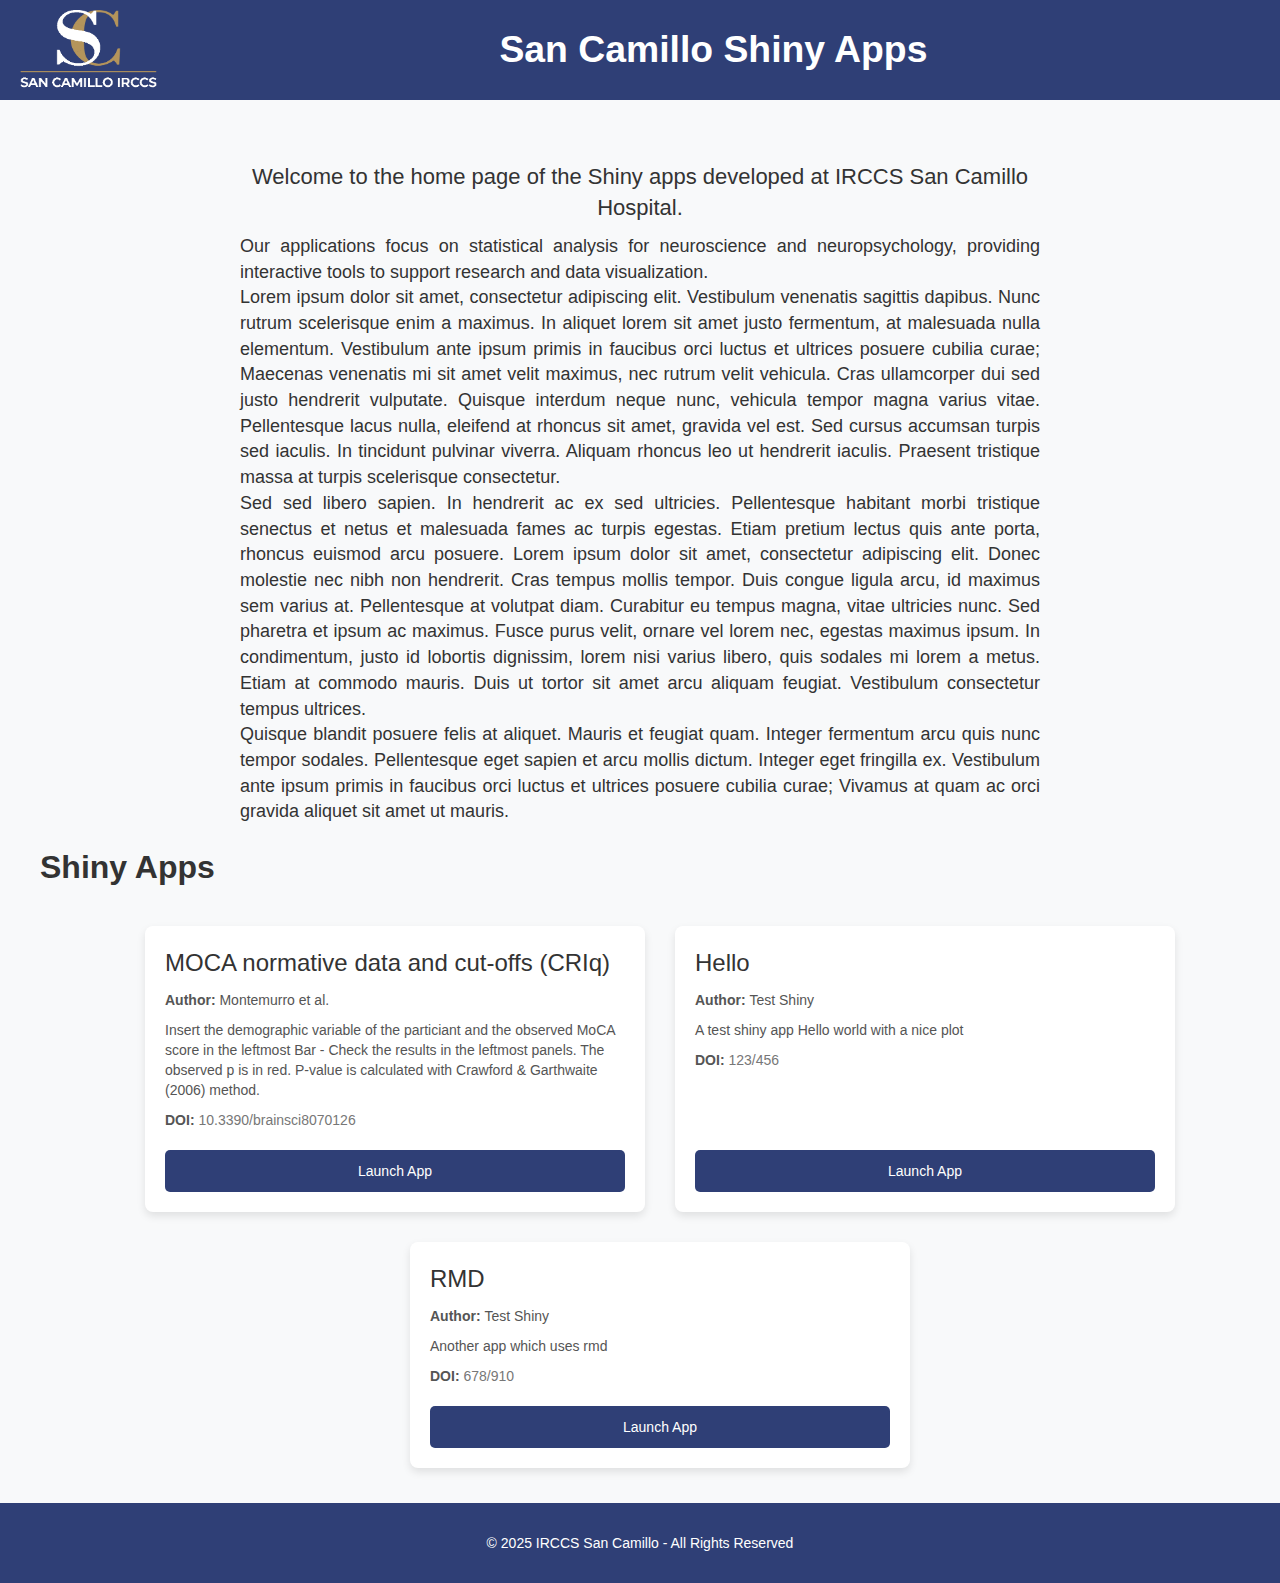
<file: index.html>
<!DOCTYPE html>
<html lang="en">
<head>
    <meta charset="UTF-8">
    <meta name="viewport" content="width=device-width, initial-scale=1.0">
    <title>San Camillo Shiny Apps</title>
    <link rel="stylesheet" type = "text/css", href = "./css/bootstrap-3.4.1/bootstrap.min.css">
    <link rel="stylesheet" type = "text/css", href = "./css/main.css">
</head>
<body>
    <div class="header-container">
        <a href="https://app.hsancamillo.it"><img class="logo" src="/assets/sancamillo_logo_white.png" alt="San Camillo Logo"></a>
        <div class="header-title">San Camillo Shiny Apps</div>
    </div>
    <hr>
    <div id="content">
        <div class="description">
            <div class="description-subtitle">Welcome to the home page of the Shiny apps developed at IRCCS San Camillo Hospital.</div>
            <div class="description-text">
                Our applications focus on statistical analysis for neuroscience and neuropsychology, providing interactive tools to support research and data visualization.
                <br/>
                Lorem ipsum dolor sit amet, consectetur adipiscing elit. Vestibulum venenatis sagittis dapibus. Nunc rutrum scelerisque enim a maximus. In aliquet lorem sit amet justo fermentum, at malesuada nulla elementum. Vestibulum ante ipsum primis in faucibus orci luctus et ultrices posuere cubilia curae; Maecenas venenatis mi sit amet velit maximus, nec rutrum velit vehicula. Cras ullamcorper dui sed justo hendrerit vulputate. Quisque interdum neque nunc, vehicula tempor magna varius vitae. Pellentesque lacus nulla, eleifend at rhoncus sit amet, gravida vel est. Sed cursus accumsan turpis sed iaculis. In tincidunt pulvinar viverra. Aliquam rhoncus leo ut hendrerit iaculis. Praesent tristique massa at turpis scelerisque consectetur.
                <br/>
                Sed sed libero sapien. In hendrerit ac ex sed ultricies. Pellentesque habitant morbi tristique senectus et netus et malesuada fames ac turpis egestas. Etiam pretium lectus quis ante porta, rhoncus euismod arcu posuere. Lorem ipsum dolor sit amet, consectetur adipiscing elit. Donec molestie nec nibh non hendrerit. Cras tempus mollis tempor. Duis congue ligula arcu, id maximus sem varius at. Pellentesque at volutpat diam. Curabitur eu tempus magna, vitae ultricies nunc. Sed pharetra et ipsum ac maximus. Fusce purus velit, ornare vel lorem nec, egestas maximus ipsum. In condimentum, justo id lobortis dignissim, lorem nisi varius libero, quis sodales mi lorem a metus. Etiam at commodo mauris. Duis ut tortor sit amet arcu aliquam feugiat. Vestibulum consectetur tempus ultrices.
                <br/>
                Quisque blandit posuere felis at aliquet. Mauris et feugiat quam. Integer fermentum arcu quis nunc tempor sodales. Pellentesque eget sapien et arcu mollis dictum. Integer eget fringilla ex. Vestibulum ante ipsum primis in faucibus orci luctus et ultrices posuere cubilia curae; Vivamus at quam ac orci gravida aliquet sit amet ut mauris.
                </div>
        </div>
        <div class="title-apps">Shiny Apps</div>
        <div class="container">
            <div class="card">
                <div class="card-title">MOCA normative data and cut-offs (CRIq)</div>
                <div class="card-author"><strong>Author: </strong>Montemurro et al.</div>
                <div class="card-description">Insert the demographic variable of the particiant and the observed MoCA score in the leftmost Bar - Check the results in the leftmost panels. The observed p is in red. P-value is calculated with Crawford & Garthwaite (2006) method.</div>
                <div class="card-doi"><strong>DOI: </strong><a href="https://doi.org/10.3390/brainsci8070126">10.3390/brainsci8070126</a></div>
                <a href="./apps/MOCAv3/" class="btn">Launch App</a>
            </div>
            <div class="card">
                <div class="card-title">Hello</div>
                <div class="card-author"><strong>Author: </strong>Test Shiny</div>
                <div class="card-description">A test shiny app Hello world with a nice plot</div>
                <div class="card-doi"><strong>DOI: </strong><a href="https://doi.org/">123/456</a></div>
                <a href="./apps/sample-apps/hello/" class="btn">Launch App</a>
            </div>
            <div class="card">
                <div class="card-title">RMD</div>
                <div class="card-author"><strong>Author: </strong>Test Shiny</div>
                <div class="card-description">Another app which uses rmd</div>
                <div class="card-doi"><strong>DOI: </strong><a href="https://doi.org/">678/910</a></div>
                <a href="./apps/sample-apps/rmd/" class="btn">Launch App</a>
            </div>
        </div>
    </div>
<div class="footer">© 2025 IRCCS San Camillo - All Rights Reserved</div>
</body>
</html>
</file>
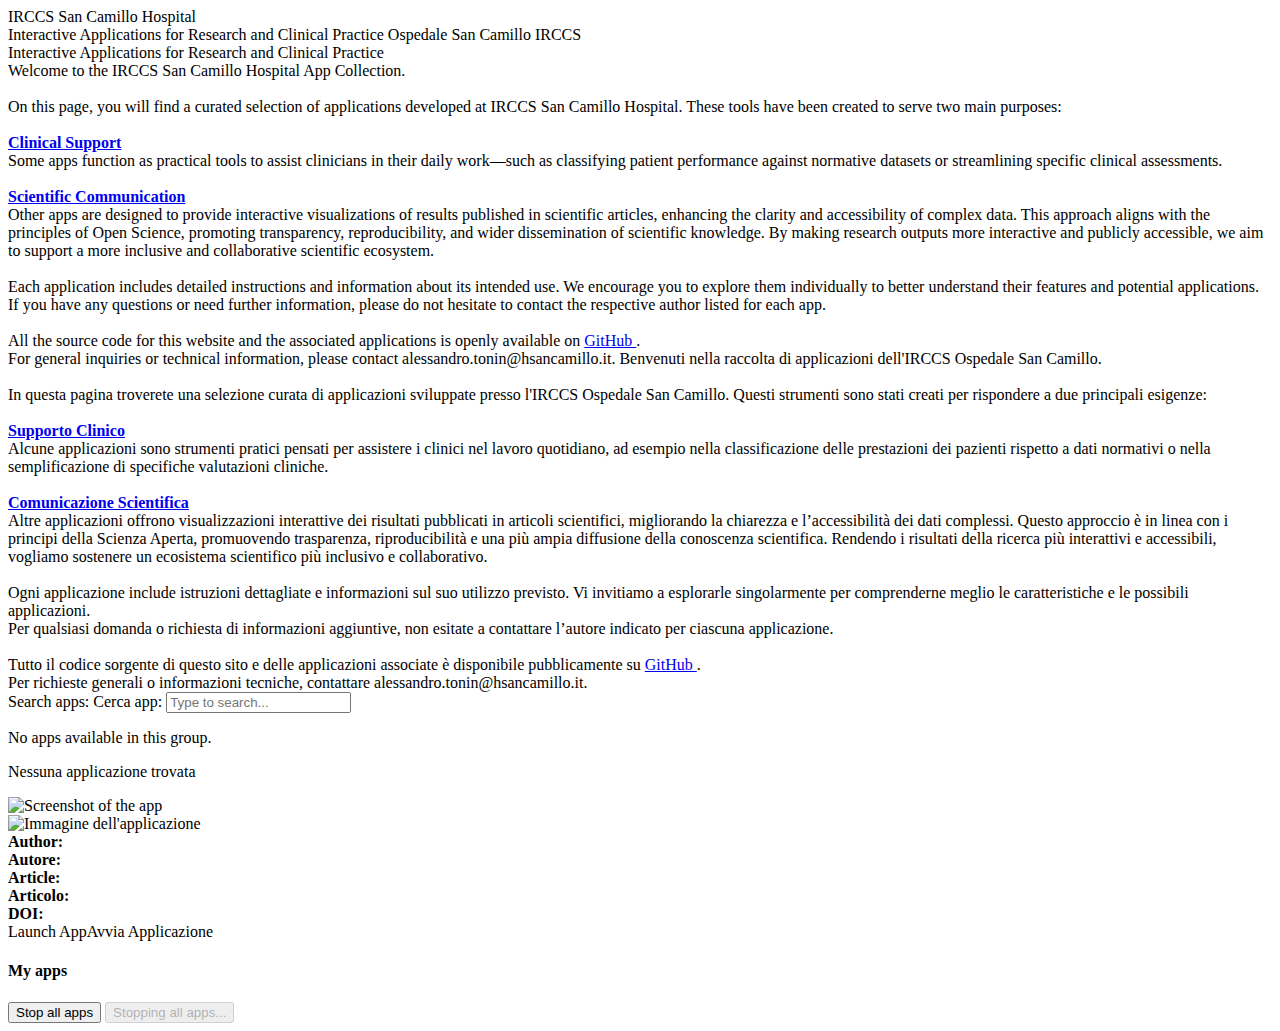
<file: shinyproxy/templates/index.html>
<!--

    ShinyProxy

    Copyright (C) 2016-2021 Open Analytics

    ===========================================================================

    This program is free software: you can redistribute it and/or modify
    it under the terms of the Apache License as published by
    The Apache Software Foundation, either version 2 of the License, or
    (at your option) any later version.

    This program is distributed in the hope that it will be useful,
    but WITHOUT ANY WARRANTY; without even the implied warranty of
    MERCHANTABILITY or FITNESS FOR A PARTICULAR PURPOSE.  See the
    Apache License for more details.

    You should have received a copy of the Apache License
    along with this program.  If not, see <http://www.apache.org/licenses/>

-->
<!DOCTYPE html>
<html xmlns:th="http://www.thymeleaf.org" lang="en">
    <head>
        <title th:text="${title}"></title>

        <!-- META -->
        <meta name="description" content="App collection from IRCCS San Camillo Hospital. Apps can be useful for both researchers and clinicians.">
        <meta name="keywords" content="Shiny, R, Neuroscience, Research, Clinical">
        <meta name="author" content="IRCCS San Camillo">

        <meta name="viewport" content="width=device-width, initial-scale=1">
        <meta http-equiv="Content-Type" content="text/html; charset=UTF-8"/>
        <link rel="stylesheet" media="screen" th:href="@{${resourcePrefix} + ${bootstrapCss}}"/>
        <!-- <link rel="stylesheet" media="screen" th:href="@{/assets/css/bootstrap-3.4.1/bootstrap.min.css}"/> -->
        <link rel="stylesheet" media="screen" th:href="@{/assets/css/main.css}"/>
        <link rel="stylesheet" th:href="@{/assets/css/font-awesome-4.7.0/css/font-awesome.min.css}">
        <script th:src="@{${resourcePrefix} + ${jqueryJs}}"></script>
        <script th:src="@{${resourcePrefix} + ${bootstrapJs}}"></script>
        <script th:src="@{${resourcePrefix} + ${handlebars}}"></script>
        <script th:src="@{${resourcePrefix} + '/js/shiny.app.js' }"></script>
        <script th:src="@{${resourcePrefix} + '/js/shiny.api.js' }"></script>
        <script th:src="@{${resourcePrefix} + '/js/shiny.connections.js'}"></script>
        <script th:src="@{${resourcePrefix} + '/js/shiny.instances.js' }"></script>
        <script th:src="@{${resourcePrefix} + '/js/shiny.ui.js' }"></script>
        <script th:src="@{${resourcePrefix} + '/js/shiny.common.js'}"></script>
        <script th:src="@{${resourcePrefix} + '/handlebars/precompiled.js'}"></script>
        <script th:src="@{/assets/js/fuse.js}"></script>
    </head>
    <body>
        <!-- navigation bar -->
        <div th:replace="~{fragments/navbar :: navbar}"></div>

        <div class="description">
            <div class="description-subtitle">
                <span class="lang-en">IRCCS San Camillo Hospital<br>Interactive Applications for Research and Clinical Practice</span>
                <span class="lang-it">Ospedale San Camillo IRCCS<br>Interactive Applications for Research and Clinical Practice</span>
            </div>
            <div class="description-text">
                <span class="lang-en">
                    Welcome to the IRCCS San Camillo Hospital App Collection. <br><br>
                    On this page, you will find a curated selection of applications developed at IRCCS San Camillo Hospital. These tools have been created to serve two main purposes:
                    <br><br>
                    <a href="#apps-clinical"><strong>Clinical Support</strong> <i class="fa fa-arrow-circle-o-down" aria-hidden="true"></i></a><br>
                    Some apps function as practical tools to assist clinicians in their daily work—such as classifying patient performance against normative datasets or streamlining specific clinical assessments.
                    <br><br>
                    <a href="#apps-scientific"><strong>Scientific Communication</strong> <i class="fa fa-arrow-circle-o-down" aria-hidden="true"></i></a><br>
                    Other apps are designed to provide interactive visualizations of results published in scientific articles, enhancing the clarity and accessibility of complex data. This approach aligns with the principles of Open Science, promoting transparency, reproducibility, and wider dissemination of scientific knowledge. By making research outputs more interactive and publicly accessible, we aim to support a more inclusive and collaborative scientific ecosystem.
                    <br><br>
                    Each application includes detailed instructions and information about its intended use. We encourage you to explore them individually to better understand their features and potential applications.
                    <br>
                    If you have any questions or need further information, please do not hesitate to contact the respective author listed for each app.
                    <br><br>
                    All the source code for this website and the associated applications is openly available on <a href="https://github.com/SanCamillo-NeurophysiologyLab/shiny-server">GitHub&nbsp;<i class="fa fa-github" aria-hidden="true"></i></a>. 
                    <br>
                    For general inquiries or technical information, please contact alessandro.tonin@hsancamillo.it.
                </span>
                <span class="lang-it">
                    Benvenuti nella raccolta di applicazioni dell'IRCCS Ospedale San Camillo. <br><br>
                    In questa pagina troverete una selezione curata di applicazioni sviluppate presso l'IRCCS Ospedale San Camillo. Questi strumenti sono stati creati per rispondere a due principali esigenze:
                    <br><br>
                    <a href="#apps-clinical"><strong>Supporto Clinico</strong> <i class="fa fa-arrow-circle-o-down" aria-hidden="true"></i></a><br>
                    Alcune applicazioni sono strumenti pratici pensati per assistere i clinici nel lavoro quotidiano, ad esempio nella classificazione delle prestazioni dei pazienti rispetto a dati normativi o nella semplificazione di specifiche valutazioni cliniche.
                    <br><br>
                    <a href="#apps-scientific"><strong>Comunicazione Scientifica</strong> <i class="fa fa-arrow-circle-o-down" aria-hidden="true"></i></a><br>
                    Altre applicazioni offrono visualizzazioni interattive dei risultati pubblicati in articoli scientifici, migliorando la chiarezza e l’accessibilità dei dati complessi. Questo approccio è in linea con i principi della Scienza Aperta, promuovendo trasparenza, riproducibilità e una più ampia diffusione della conoscenza scientifica. Rendendo i risultati della ricerca più interattivi e accessibili, vogliamo sostenere un ecosistema scientifico più inclusivo e collaborativo.
                    <br><br>
                    Ogni applicazione include istruzioni dettagliate e informazioni sul suo utilizzo previsto. Vi invitiamo a esplorarle singolarmente per comprenderne meglio le caratteristiche e le possibili applicazioni.
                    <br>
                    Per qualsiasi domanda o richiesta di informazioni aggiuntive, non esitate a contattare l’autore indicato per ciascuna applicazione.
                    <br><br>
                    Tutto il codice sorgente di questo sito e delle applicazioni associate è disponibile pubblicamente su <a href="https://github.com/SanCamillo-NeurophysiologyLab/shiny-server">GitHub&nbsp;<i class="fa fa-github" aria-hidden="true"></i></a>. 
                    <br>
                    Per richieste generali o informazioni tecniche, contattare alessandro.tonin@hsancamillo.it.
                </span>
            </div>
        </div>
        <!-- Search bar -->
        <div class="form-group d-flex align-items-center mb-3">
            <!-- <span class="lang-en"> -->
                <label for="searchInput" class="lang-en mb-0 mr-2 font-weight-bold">Search apps:</label>
                <label for="searchInput" class="lang-it mb-0 mr-2 font-weight-bold">Cerca app:</label>
                <input type="text"
                    id="searchInput"
                    class="form-control w-auto"
                    data-placeholder-en="Search apps..."
                    data-placeholder-it="Scrivi per cercare..."
                    placeholder="Type to search..."
                    oninput="debouncedSearch()" />
            <!-- </span> -->
            <!-- <span class="lang-it">
                <label for="searchInput-it" class="mb-0 mr-2 font-weight-bold">Cerca app:</label>
                <input type="text"
                   id="searchInput-it"
                   class="form-control w-auto"
                   placeholder="Scrivi per cercare..."
                   oninput="debouncedSearch()" />
            </span> -->
        </div>
          <!-- All the apps -->
        <th:block th:each="group: ${templateGroups}">
            <div class="title-apps lang-en" th:text="${group.properties.get('display-name')}"></div>
            <div class="title-apps lang-it" th:text="${group.properties.get('display-name_it')}"></div>
            <div class="container group-apps" th:id="'apps-' + ${group.id}">
                <div class="no-apps-message lang-en hidden">
                    <p>No apps available in this group.</p>
                </div>
                <div class="no-apps-message lang-it hidden">
                    <p>Nessuna applicazione trovata</p>
                </div>
                <div th:each="app: ${groupedApps.get(group.id)}">
                    <div class="card"
                        th:data-id="${app.id}"
                        th:data-title="${app.displayName ?: ''}" 
                        th:data-title_it="${@thymeleaf.getTemplateProperty(app.id, 'display-name_it') ?: ''}" 
                        th:data-description="${app.description ?: ''}" 
                        th:data-description_it="${@thymeleaf.getTemplateProperty(app.id, 'description_it') ?: ''}" 
                        th:data-author="${@thymeleaf.getTemplateProperty(app.id, 'author') ?: ''}"
                        th:data-article="${@thymeleaf.getTemplateProperty(app.id, 'article') ?: ''}" 
                        th:data-keywords="${@thymeleaf.getTemplateProperty(app.id, 'keywords') ?: ''}" >
                        <div class="card-title lang-en" th:text="${app.displayName == null} ? ${app.id} : ${app.displayName}"></div>
                        <div class="card-title lang-it" th:text="${@thymeleaf.getTemplateProperty(app.id, 'display-name_it') ?: app.displayName ?: app.id}"></div>
                        <div class="card-logo lang-en">
                            <img class="img-responsive" th:if="${appLogos.get(app) != null}"
                                alt="Screenshot of the app"
                                th:with="logo=${appLogos.get(app)}" th:height="${logo.height}"
                                th:src="${logo.src}" th:style="${logo.style}" th:width="${logo.width}">
                        </div>
                        <div class="card-logo lang-it">
                            <img class="img-responsive" th:if="${appLogos.get(app) != null}"
                                alt="Immagine dell'applicazione"
                                th:with="logo=${appLogos.get(app)}" th:height="${logo.height}"
                                th:src="${logo.src}" th:style="${logo.style}" th:width="${logo.width}">
                        </div>
                        <div class="card-description lang-en" th:if="${app.description != null}" th:text="${app.description}"></div>
                        <div class="card-description lang-it" th:if="${@thymeleaf.getTemplateProperty(app.id, 'description_it') != null or app.description != null}" th:text="${@thymeleaf.getTemplateProperty(app.id, 'description_it') ?: app.description}"></div>
                        <div class="card-author lang-en" th:if="${@thymeleaf.getTemplateProperty(app.id, 'author')}">
                            <strong>Author: </strong><span th:text="${@thymeleaf.getTemplateProperty(app.id, 'author')}"></span> <a th:if="${@thymeleaf.getTemplateProperty(app.id, 'contact')}" th:href="'mailto:'+${@thymeleaf.getTemplateProperty(app.id, 'contact')}" th:attr="aria-label=|Send email to ${@thymeleaf.getTemplateProperty(app.id, 'author')}|"><i class="fa fa-envelope email-icon" aria-hidden="true"></i></a>
                            <!-- <a th:if="${@thymeleaf.getTemplateProperty(app.id, 'contact')}" class="email-icon" th:href="'mailto:'+${@thymeleaf.getTemplateProperty(app.id, 'contact')}" title="Contact Author">
                                <svg xmlns="http://www.w3.org/2000/svg" width="16" height="16"
                                    viewBox="0 0 16 16">
                                <path d="M0 4a2 2 0 012-2h12a2 2 0 012 2v.217l-8 4.8-8-4.8V4zm0 1.383v6.634l5.803-3.482L0 5.383zM6.761 8.83l-6.52 3.913A2 2 0 002 14h12a2 2 0 001.76-1.257l-6.52-3.913L8 9.583l-1.239-.753zM16 5.383l-5.803 3.152L16 12.017V5.383z"/>
                                </svg>
                            </a> -->
                        </div>
                        <div class="card-author lang-it" th:if="${@thymeleaf.getTemplateProperty(app.id, 'author')}">
                            <strong>Autore: </strong><span th:text="${@thymeleaf.getTemplateProperty(app.id, 'author')}"></span> <a th:if="${@thymeleaf.getTemplateProperty(app.id, 'contact')}" th:href="'mailto:'+${@thymeleaf.getTemplateProperty(app.id, 'contact')}" th:attr="aria-label=|Invia email a ${@thymeleaf.getTemplateProperty(app.id, 'author')}|"><i class="fa fa-envelope email-icon" aria-hidden="true"></i></a>
                            <!-- <a th:if="${@thymeleaf.getTemplateProperty(app.id, 'contact')}" class="email-icon" th:href="'mailto:'+${@thymeleaf.getTemplateProperty(app.id, 'contact')}" title="Contact Author">
                                <svg xmlns="http://www.w3.org/2000/svg" width="16" height="16"
                                    viewBox="0 0 16 16">
                                <path d="M0 4a2 2 0 012-2h12a2 2 0 012 2v.217l-8 4.8-8-4.8V4zm0 1.383v6.634l5.803-3.482L0 5.383zM6.761 8.83l-6.52 3.913A2 2 0 002 14h12a2 2 0 001.76-1.257l-6.52-3.913L8 9.583l-1.239-.753zM16 5.383l-5.803 3.152L16 12.017V5.383z"/>
                                </svg>
                            </a> -->
                        </div>
                        <!-- <div class="card-contact" th:if="${@thymeleaf.getTemplateProperty(app.id, 'contact')}"><strong>Contact: </strong><span th:text="${@thymeleaf.getTemplateProperty(app.id, 'contact')}"></span></div> -->
                        <div class="card-article lang-en" th:if="${@thymeleaf.getTemplateProperty(app.id, 'article')}"><strong>Article: </strong><span th:text="${@thymeleaf.getTemplateProperty(app.id, 'article')}"></span></div>
                        <div class="card-article lang-it" th:if="${@thymeleaf.getTemplateProperty(app.id, 'article')}"><strong>Articolo: </strong><span th:text="${@thymeleaf.getTemplateProperty(app.id, 'article')}"></span></div>
                        <div class="card-doi" th:if="${@thymeleaf.getTemplateProperty(app.id, 'doi')}"><strong>DOI: </strong><a th:href="'https://doi.org/' + ${@thymeleaf.getTemplateProperty(app.id, 'doi')}"><span th:text="${@thymeleaf.getTemplateProperty(app.id, 'doi')}"></span></a></div>
                        <a th:href="@{/app/}+${app.id}" class="btn"><span class="lang-en">Launch App</span><span class="lang-it">Avvia Applicazione</span></a>
                    </div>
                </div>
            </div>
        </th:block>

        <div th:if="${myAppsMode == 'Inline'}" class="col-md-5 col-lg-4 col-xs-12 myApps-inline">
            <div class="myApps-title">
                <h4>My apps</h4>
            </div>
            <div id="myApps" class="myApps">
            </div>
            <div class="myApps-footer">
                <button onclick="Shiny.common.onStopAllApps();" id="stop-all-apps-btn" type="button"
                        class="btn pull-left btn-danger">Stop all apps
                </button>
                <button type="button" disabled class="btn pull-left btn-danger" id="stopping-all-apps-btn">Stopping
                    all apps...
                </button>
            </div>
        </div>

        <div th:replace="fragments/modal :: modal"></div>

        <script type="text/javascript" th:inline="javascript">
            $(window).on('load', function () {
                window.Shiny.common.init([[${contextPath}]], [[${application_name}]], [[${spInstance}]], [[${appMaxInstances}]], [[${myAppsMode}]], [[${pauseSupported}]]);
                window.Shiny.common.startIndex();
                // Try saved language first
                let lang = localStorage.getItem('language');

                // If not saved, detect browser language
                if (!lang) {
                const browserLang = navigator.language || navigator.userLanguage; // e.g. "en-US"
                lang = browserLang.split('-')[0]; // get "en", "fr", "it", etc.
                }

                // Default to English if unsupported
                if (!['en', 'it'].includes(lang)) {
                lang = 'en';
                }

                setLanguage(lang);
            });

            // Debounce setup
            let debounceTimer;

            function debouncedSearch() {
                clearTimeout(debounceTimer);
                debounceTimer = setTimeout(runFuzzySearch, 300); // 300ms delay
            }

            // Initialize Fuse.js
            const appCards = Array.from(document.querySelectorAll('.card'));

            // Create data array from DOM
            const apps = appCards.map(card => ({
            element: card,
            title: card.dataset.title || '',
            title_it: card.dataset.title_it || '',
            description: card.dataset.description || '',
            description_it: card.dataset.description_it || '',
            author: card.dataset.author || '',
            article: card.dataset.article || '',
            keywords: card.dataset.keywords || '',
            }));

            const fuse = new Fuse(apps, {
            keys: ['title', 'title_it', 'description', 'description_it', 'author', 'article', 'keywords'],
            threshold: 0.3, // 0 = exact match, 1 = match anything
            ignoreLocation: true,
            });

            function runFuzzySearch() {
                let lang = localStorage.getItem('language');
                // let input = "";
                const input = document.getElementById('searchInput').value.trim();
                // if (lang == "it") {
                //     input = document.getElementById('searchInput-it').value.trim();
                // } else {
                //     input = document.getElementById('searchInput').value.trim();
                // }

                // Show all if input is empty
                if (input === '') {
                    appCards.forEach(card => card.classList.remove('hidden'));
                } else {
                    // Perform fuzzy search
                    const results = fuse.search(input);

                    // Hide all cards
                    appCards.forEach(card => card.classList.add('hidden'));

                    // Show matched cards
                    results.forEach(result => {
                        result.item.element.classList.remove('hidden');
                    });
                }

                // Check empty groups

                document.querySelectorAll('.group-apps').forEach(group => {
                    const visibleCards = Array.from(group.querySelectorAll('.card'))
                        .filter(card => !card.classList.contains('hidden'));

                    const noAppsMessage = group.querySelectorAll('.no-apps-message');
                    if (visibleCards.length === 0) {
                        noAppsMessage.forEach(message => message.classList.remove('hidden'));
                    } else {
                        noAppsMessage.forEach(message => message.classList.add('hidden'));
                    }
                });
            }
        </script>
    </body>
</html>
</file>
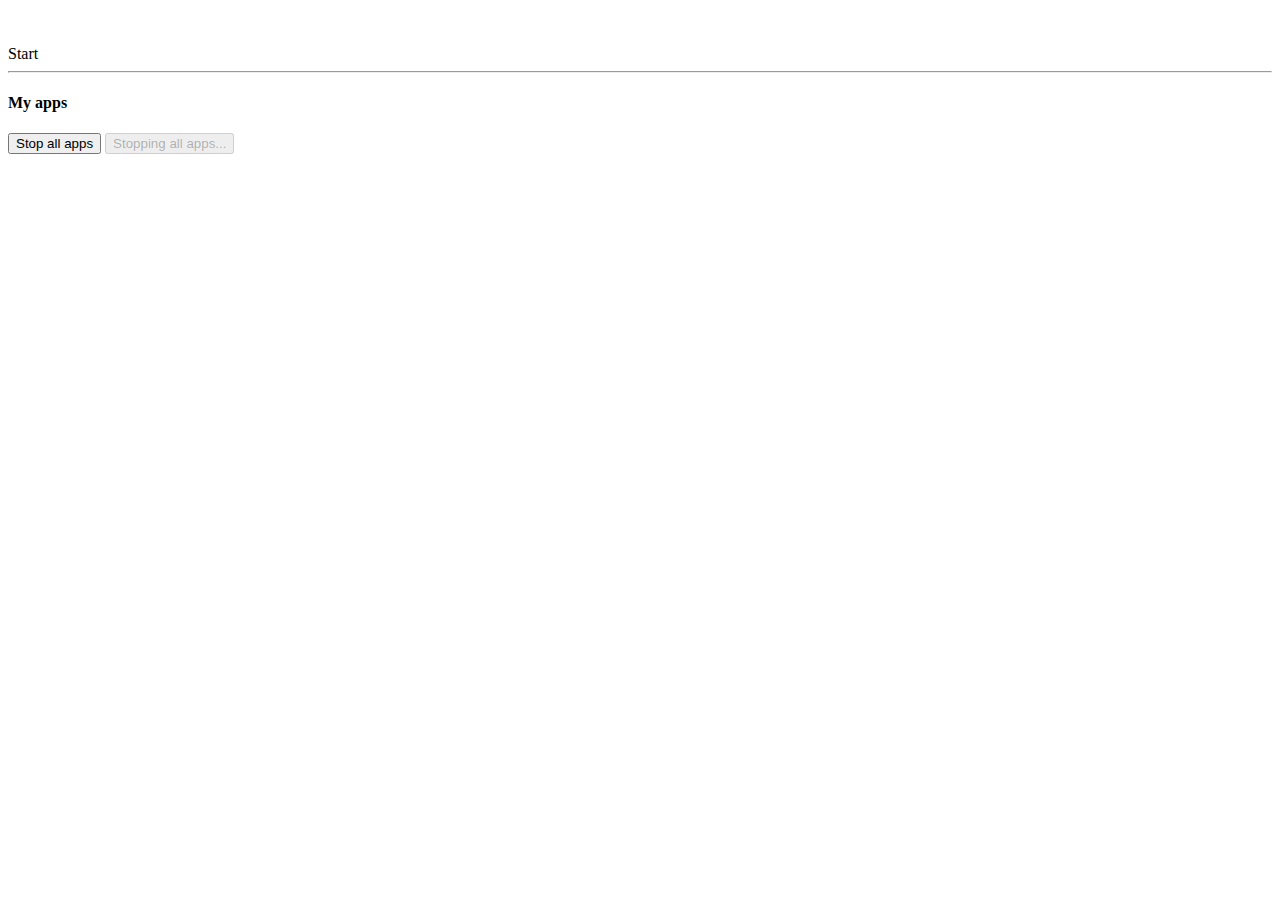
<file: templates/1col/index.html>
<!--

    ShinyProxy

    Copyright (C) 2016-2021 Open Analytics

    ===========================================================================

    This program is free software: you can redistribute it and/or modify
    it under the terms of the Apache License as published by
    The Apache Software Foundation, either version 2 of the License, or
    (at your option) any later version.

    This program is distributed in the hope that it will be useful,
    but WITHOUT ANY WARRANTY; without even the implied warranty of
    MERCHANTABILITY or FITNESS FOR A PARTICULAR PURPOSE.  See the
    Apache License for more details.

    You should have received a copy of the Apache License
    along with this program.  If not, see <http://www.apache.org/licenses/>

-->
<!DOCTYPE html>
<html xmlns:th="http://www.thymeleaf.org"
>
    <head lang="en">
        <title th:text="${title}"></title>
        <meta http-equiv="Content-Type" content="text/html; charset=UTF-8"/>
        <link rel="stylesheet" media="screen" th:href="@{${resourcePrefix} + ${bootstrapCss}}"/>
        <link rel="stylesheet" media="screen" th:href="@{${resourcePrefix} + '/css/default.css'}"/>
        <link rel="stylesheet" media="screen" th:href="@{/assets/css/1-col-portfolio.css}"/>
        <script th:src="@{${resourcePrefix} + ${jqueryJs}}"></script>
        <script th:src="@{${resourcePrefix} + ${bootstrapJs}}"></script>
        <script th:src="@{${resourcePrefix} + ${handlebars}}"></script>
        <script th:src="@{${resourcePrefix} + '/js/shiny.app.js' }"></script>
        <script th:src="@{${resourcePrefix} + '/js/shiny.api.js' }"></script>
        <script th:src="@{${resourcePrefix} + '/js/shiny.connections.js'}"></script>
        <script th:src="@{${resourcePrefix} + '/js/shiny.instances.js' }"></script>
        <script th:src="@{${resourcePrefix} + '/js/shiny.ui.js' }"></script>
        <script th:src="@{${resourcePrefix} + '/js/shiny.common.js'}"></script>
        <script th:src="@{${resourcePrefix} + '/handlebars/precompiled.js'}"></script>
    </head>
    <body>
        <!-- navigation bar -->
        <div th:replace="fragments/navbar :: navbar"></div>

        <div class="container" id="applist">
            <div th:each="app: ${apps}">
                <div class="row">
                    <div class="col-md-7">
                        <img class="img-responsive" th:if="${appLogos.get(app) != null}"
                             th:with="logo=${appLogos.get(app)}" th:height="${logo.height}" th:src="${logo.src}"
                             th:style="${logo.style}" th:width="${logo.width}">
                    </div>
                    <div class="col-md-5">
                        <h3 th:text="${app.displayName == null} ? ${app.id} : ${app.displayName}"></h3>
                        <p th:if="${app.description != null}" th:text="${app.description}"></p>
                        <a class="btn btn-primary" th:href="@{/app/}+${app.id}">Start <span
                                class="glyphicon glyphicon-chevron-right"></span></a>
                    </div>
                </div>
                <hr></hr>
            </div>
        </div>

        <div th:if="${myAppsMode == 'Inline'}" class="col-md-5 col-lg-4 col-xs-12 myApps-inline">
            <div class="myApps-title">
                <h4>My apps</h4>
            </div>
            <div id="myApps" class="myApps">
            </div>
            <div class="myApps-footer">
                <button onclick="Shiny.common.onStopAllApps();" id="stop-all-apps-btn" type="button"
                        class="btn pull-left btn-danger">Stop all apps
                </button>
                <button type="button" disabled class="btn pull-left btn-danger" id="stopping-all-apps-btn">Stopping
                    all apps...
                </button>
            </div>
        </div>

        <div th:replace="fragments/modal :: modal"></div>

        <script type="text/javascript" th:inline="javascript">
            $(window).on('load', function () {
                window.Shiny.common.init([[${contextPath}]], [[${application_name}]], [[${spInstance}]], [[${appMaxInstances}]], [[${myAppsMode}]], [[${pauseSupported}]]);
                window.Shiny.common.startIndex();
            });
        </script>
    </body>
</html>
</file>
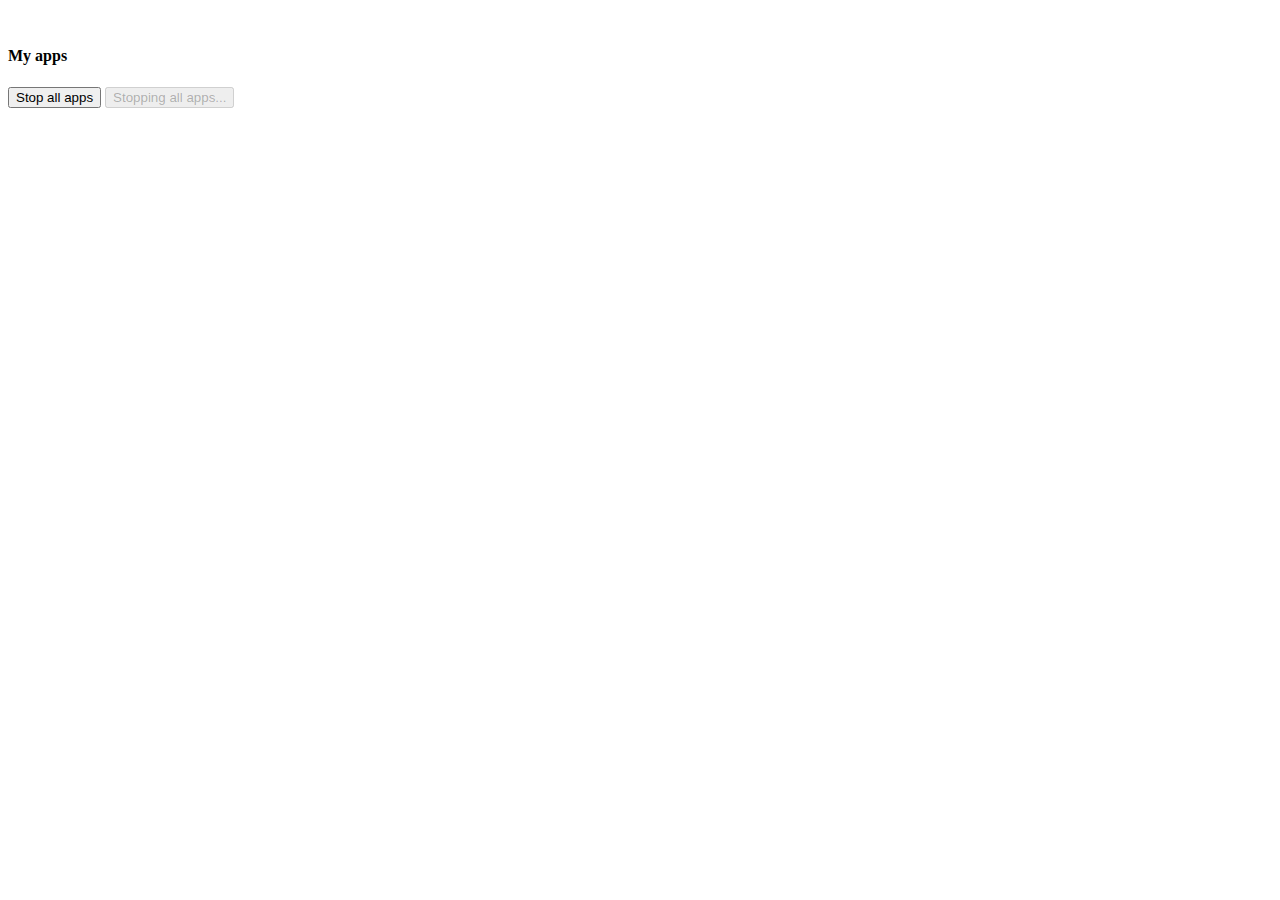
<file: templates/2col/index.html>
<!--

    ShinyProxy

    Copyright (C) 2016-2021 Open Analytics

    ===========================================================================

    This program is free software: you can redistribute it and/or modify
    it under the terms of the Apache License as published by
    The Apache Software Foundation, either version 2 of the License, or
    (at your option) any later version.

    This program is distributed in the hope that it will be useful,
    but WITHOUT ANY WARRANTY; without even the implied warranty of
    MERCHANTABILITY or FITNESS FOR A PARTICULAR PURPOSE.  See the
    Apache License for more details.

    You should have received a copy of the Apache License
    along with this program.  If not, see <http://www.apache.org/licenses/>

-->
<!DOCTYPE html>
<html xmlns:th="http://www.thymeleaf.org"
>
    <head lang="en">
        <title th:text="${title}"></title>
        <meta http-equiv="Content-Type" content="text/html; charset=UTF-8"/>
        <link rel="stylesheet" media="screen" th:href="@{${resourcePrefix} + ${bootstrapCss}}"/>
        <link rel="stylesheet" media="screen" th:href="@{${resourcePrefix} + '/css/default.css'}"/>
        <link rel="stylesheet" media="screen" th:href="@{/assets/css/2-col-portfolio.css}"/>
        <script th:src="@{${resourcePrefix} + ${jqueryJs}}"></script>
        <script th:src="@{${resourcePrefix} + ${bootstrapJs}}"></script>
        <script th:src="@{${resourcePrefix} + ${handlebars}}"></script>
        <script th:src="@{${resourcePrefix} + '/js/shiny.app.js' }"></script>
        <script th:src="@{${resourcePrefix} + '/js/shiny.api.js' }"></script>
        <script th:src="@{${resourcePrefix} + '/js/shiny.connections.js'}"></script>
        <script th:src="@{${resourcePrefix} + '/js/shiny.instances.js' }"></script>
        <script th:src="@{${resourcePrefix} + '/js/shiny.ui.js' }"></script>
        <script th:src="@{${resourcePrefix} + '/js/shiny.common.js'}"></script>
        <script th:src="@{${resourcePrefix} + '/handlebars/precompiled.js'}"></script>
    </head>
    <body>
        <!-- navigation bar -->
        <div th:replace="fragments/navbar :: navbar"></div>

        <div class="container" id="applist">
            <div class="row">
                <div th:each="app: ${apps}">
                    <div class="col-md-6 portfolio-item">
                        <div class="card-box">
                            <a th:href="@{/app/}+${app.id}">
                                <div class="image-box">
                                    <img class="img-responsive" th:if="${appLogos.get(app) != null}"
                                         th:with="logo=${appLogos.get(app)}" th:height="${logo.height}"
                                         th:src="${logo.src}" th:style="${logo.style}" th:width="${logo.width}">
                                </div>
                            </a>
                            <h3>
                                <a th:href="@{/app/}+${app.id}"
                                   th:text="${app.displayName == null} ? ${app.id} : ${app.displayName}"></a>
                            </h3>
                            <p th:if="${app.description != null}" th:text="${app.description}"></p>
                        </div>
                    </div>
                </div>
            </div>
        </div>

        <div th:if="${myAppsMode == 'Inline'}" class="col-md-5 col-lg-4 col-xs-12 myApps-inline">
            <div class="myApps-title">
                <h4>My apps</h4>
            </div>
            <div id="myApps" class="myApps">
            </div>
            <div class="myApps-footer">
                <button onclick="Shiny.common.onStopAllApps();" id="stop-all-apps-btn" type="button"
                        class="btn pull-left btn-danger">Stop all apps
                </button>
                <button type="button" disabled class="btn pull-left btn-danger" id="stopping-all-apps-btn">Stopping
                    all apps...
                </button>
            </div>
        </div>

        <div th:replace="fragments/modal :: modal"></div>

        <script type="text/javascript" th:inline="javascript">
            $(window).on('load', function () {
                window.Shiny.common.init([[${contextPath}]], [[${application_name}]], [[${spInstance}]], [[${appMaxInstances}]], [[${myAppsMode}]], [[${pauseSupported}]]);
                window.Shiny.common.startIndex();
            });
        </script>
    </body>
</html>
</file>
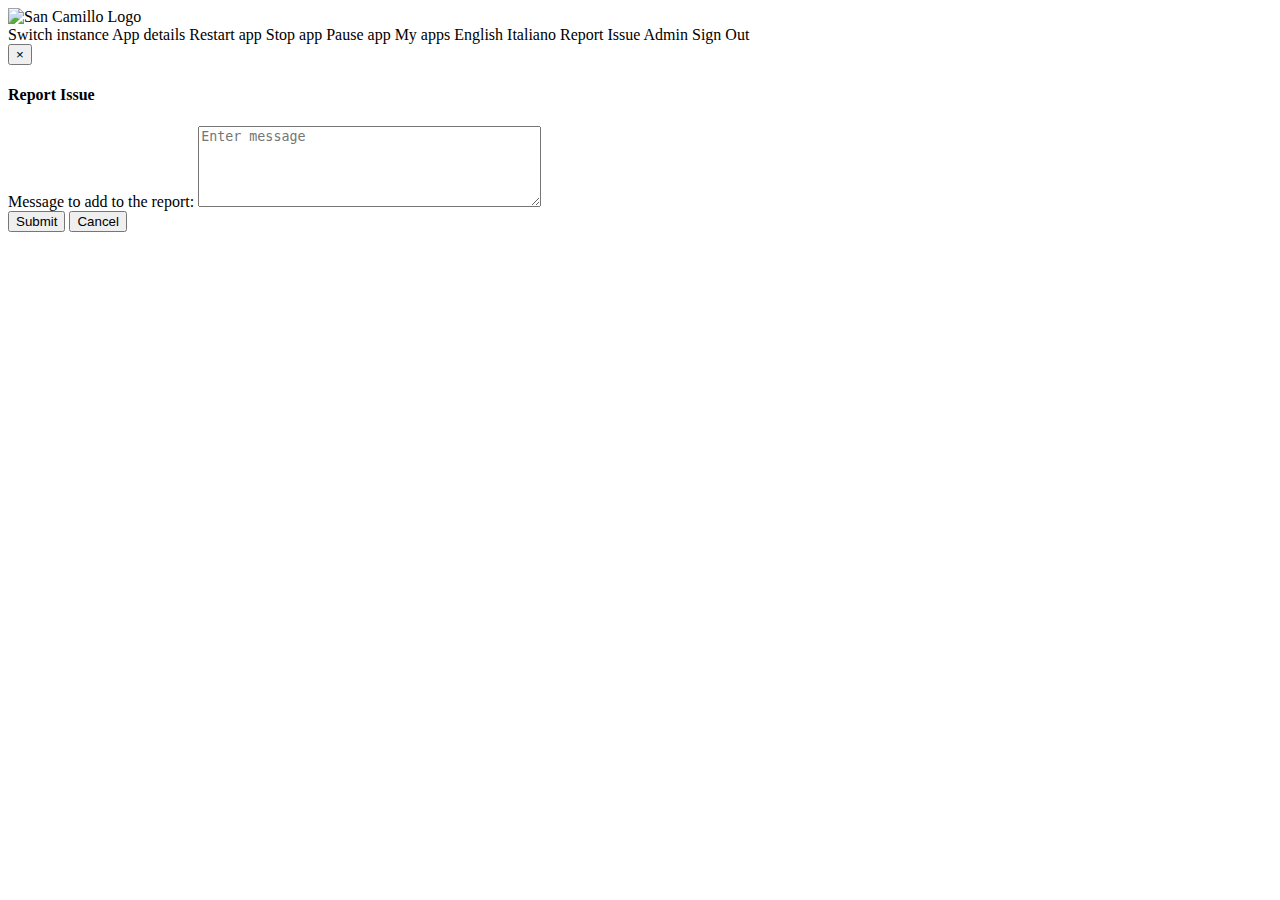
<file: shinyproxy/templates/fragments/navbar.html>
<!DOCTYPE html>
<html xmlns:th="http://www.thymeleaf.org" xmlns:sec="http://www.thymeleaf.org/thymeleaf-extras-springsecurity4">

<head>
</head>

<body>

  <div th:fragment="navbar" th:if="${showNavbar}" id="navbar">
    <nav class="navbar navbar-inverse navbar-fixed-top navbar-height">
      <div class="container-fluid">
        <div class="navbar-header">
          <img class="navbar-brand navbar-brand-logo" th:src="${logo}" alt="San Camillo Logo"/>
          <a class="navbar-brand navbar-brand-title" th:href="@{/}" th:text="${title}"></a>
        </div>
        <div class="navbar-menu">
          <div class="navbar-form navbar-right">
            <a role="button" class="btn btn-primary btn-sm" id="switchInstancesModal-btn"
              th:if="${page == 'app' && appMaxInstances.get(appName) != 1}">Switch instance</a>

            <!-- <a role="button" class="btn btn-primary btn-sm" data-toggle="modal" data-target="#infoModal"
              th:if="${page == 'app' && appMaxInstances.get(appName) == 1}">Info</a> -->

            <a role="button" class="btn btn-primary btn-sm btn-restart-app"
              onclick="Shiny.instances.eventHandlers.showAppDetails();"
              th:if="${page == 'app' && appMaxInstances.get(appName) == 1}">App details</a>

            <a role="button" class="btn btn-primary btn-sm btn-restart-app"
              onclick="Shiny.instances.eventHandlers.onRestartInstance();"
              th:if="${page == 'app' && appMaxInstances.get(appName) == 1}">Restart app</a>

            <a role="button" class="btn btn-primary btn-sm" onclick="Shiny.instances.eventHandlers.onDeleteInstance();"
              th:if="${page == 'app' && appMaxInstances.get(appName) == 1}">Stop app</a>

            <a role="button" class="btn btn-primary btn-sm" onclick="Shiny.instances.eventHandlers.onPauseApp();"
              th:if="${page == 'app' && pauseSupported && appMaxInstances.get(appName) == 1}">Pause app</a>

            <a role="button" class="btn btn-primary btn-sm" id="myAppsModal-btn"
              th:if="${page == 'index' && myAppsMode == 'Modal'}">My apps</a>

            <a role="button" class="btn btn-primary btn-sm lang-it" id="English-btn" th:if="${page == 'index'}"
              onclick="setLanguage('en')">English</a>

            <a role="button" class="btn btn-primary btn-sm lang-en" id="Italian-btn" th:if="${page == 'index'}"
              onclick="setLanguage('it')">Italiano</a>

            <a role="button" class="btn btn-primary btn-sm" th:if="${isSupportEnabled}"
                            data-toggle="modal" data-target="#reportIssueModal">Report Issue</a>
            
            <a role="button" class="btn btn-primary btn-sm" th:href="@{/admin}" th:if="${isAdmin}">Admin</a>
            <a role="button" class="btn btn-primary btn-sm" th:href="@{${logoutUrl}}" th:if="${isLoggedIn}">Sign
              Out</a>
          </div>
          <div class="navbar-right" sec:authorize="isAuthenticated()">
            <span class="navbar-text">
              <span class="glyphicon glyphicon-user"></span>
              <span sec:authentication="name"></span>
            </span>
          </div>
        </div>
      </div>
    </nav>
    <script>
      // fix padding of body as soon as navbar is rendered
      let navbarHeight = $('.navbar-height').height();
      if (navbarHeight !== undefined) {
        $('body').css('padding-top', navbarHeight + 'px');
      }
    </script>
    <div class="modal fade" id="reportIssueModal" role="dialog">
      <div class="modal-dialog">
        <div class="modal-content">
          <form id="issueForm">
            <div class="modal-header">
              <button type="button" class="close" data-dismiss="modal" aria-hidden="true">&times;
              </button>
              <h4 class="modal-title">Report Issue</h4>
            </div>
            <div class="modal-body">
              <div class="form-group">
                <label for="customMessage"><span class="glyphicon glyphicon-chat"></span> Message to
                  add to the report:</label>
                <textarea class="form-control" id="customMessage" placeholder="Enter message" cols="40" rows="5"
                  name="customMessage"></textarea>
                <input type="hidden" name="currentLocation"></input>
              </div>
            </div>
            <div class="modal-footer">
              <button type="submit" class="btn btn-default btn-success">Submit</button>
              <button type="button" class="btn btn-default" data-dismiss="modal">Cancel</button>
            </div>
          </form>
        </div>
      </div>
    </div>


<!-- 
    <div class="modal fade" id="infoModal" role="dialog" th:if="${page == 'app' && appMaxInstances.get(appName) == 1}">
      <div class="modal-dialog">
        <div class="modal-content">
          <div class="modal-header">
            <button type="button" class="close" data-dismiss="modal" aria-hidden="true">&times;
            </button>
            <h4 class="modal-title">Info</h4>
          </div>
          <div class="modal-body">
            <div id="appDetails">
              <table class="table table-condensed">
                <tbody>
                  <tr>
                    <td>
                      <b>Name</b>
                    </td>
                    <td>
                      <span th:text="${app.displayName == null} ? ${app.id} : ${app.displayName}"></span>
                    </td>
                  </tr>
                  <tr th:if="${app.description != null}">
                    <td>
                      <b>Description</b>
                    </td>
                    <td>
                      <span th:text="${app.description}"></span>
                    </td>
                  </tr>
                  <tr th:if="${@thymeleaf.getTemplateProperty(app.id, 'author')}">
                    <td>
                      <b>Author</b>
                    </td>
                    <td>
                      <span th:text="${@thymeleaf.getTemplateProperty(app.id, 'author')}"></span>
                    </td>
                  </tr>
                  <tr th:if="${@thymeleaf.getTemplateProperty(app.id, 'contact')}">
                    <td>
                      <b>Contact</b>
                    </td>
                    <td>
                      <span th:text="${@thymeleaf.getTemplateProperty(app.id, 'contact')}"></span>
                    </td>
                  </tr>
                  <tr th:if="${@thymeleaf.getTemplateProperty(app.id, 'Article')}">
                    <td>
                      <b>Article</b>
                    </td>
                    <td>
                      <span th:text="${@thymeleaf.getTemplateProperty(app.id, 'article')}"></span>
                    </td>
                  </tr>
                  <tr th:if="${@thymeleaf.getTemplateProperty(app.id, 'doi')}">
                    <td>
                      <b>DOI</b>
                    </td>
                    <td>
                      <span th:text="${@thymeleaf.getTemplateProperty(app.id, 'doi')}"></span>
                    </td>
                  </tr>
                </tbody>
              </table>
            </div>

          </div>
          <div class="modal-footer">
            <button class="btn btn-default close-button" type="button">Close</button>
          </div>
        </div>
      </div>
    </div> -->

    <script lang="JavaScript">
      $(document).ready(function () {
        $('input[name="currentLocation"]').val(window.location.href);

        $("#issueForm").submit(function (event) {
          event.preventDefault();
          var formValues = $(this).serialize();

          $.post("[[${contextPath}]]" + "issue", formValues, function (data) {
            if (data.status === "success") {
              $('#customMessage').val('');
              $('#reportIssueModal').modal('hide');
              alert("Your issue has been reported");
            } else {
              alert("Something went wrong when reporting your issue");
            }
          }).fail(function () {
            alert("Something went wrong when reporting your issue");
          });
        });
      });

      function setLanguage(lang) {
        const languages = ['en', 'it']; // extend as needed
        languages.forEach(l => {
          document.querySelectorAll(`.lang-${l}`).forEach(el => el.classList.remove('visible'));
        });
        document.documentElement.lang = lang;
        document.querySelectorAll(`.lang-${lang}`).forEach(el => el.classList.add('visible'));
        localStorage.setItem('language', lang); // remember user choice
        // Update search placeholder
        const searchInput = document.getElementById('searchInput');
        if (searchInput) {
          const placeholderText = searchInput.dataset[`placeholder${lang.charAt(0).toUpperCase() + lang.slice(1)}`];
          if (placeholderText) {
            searchInput.placeholder = placeholderText;
          }
        }
      }

    </script>

    <link rel="stylesheet" media="screen" th:href="@{/assets/css/main.css}" />

  </div>
</body>

</html>
</file>
<file: css/main.css>
:root {
    --color-primary: #2f3f76;
  }

@media (min-width: 1200px) {
    .container {
        width: 100%;
    }
}

html, body {
    height: 100%;
    margin: 0;
    display: flex;
    flex-direction: column;
  }

#content {
    flex: 1; /* Makes the main content expand */
}

.footer {
    background-color: var(--color-primary);
    padding: 30px;
    color: white;
    text-align: center;
    width: 100%;
  }

/* Header styling */
.header-container {
    display: flex;
    align-items: center;
    justify-content: space-between;
    background-color: var(--color-primary);
    padding: 10px;
    color: #ffffff;
    position: relative;
  }
  
  .logo {
    height: 80px;
    margin-left: 10px;
  }
  
  .header-title {
    flex-grow: 1;
    text-align: center;
    margin: 0;
    font-size: 28pt;
    font-weight: bold;
  }

body {
    background-color: #f8f9fa;
}

.description {
    margin: 20px auto;
    max-width: 800px;
    font-size: 18px;
    color: #333;
}

.description-subtitle {
    font-size: 22px;
    text-align: center;
    margin-bottom: 10px;
}

.description-text {
    text-align: justify;
}

.title-apps {
    font-size: 32px;
    font-weight: bold;
    margin: 10px 20px;
    padding: 0 20px;
}
.container {
    display: flex;
    flex-wrap: wrap;
    justify-content: center;
    margin: 20px;
}
.card {
    background: white;
    border-radius: 8px;
    box-shadow: 0 4px 8px rgba(0, 0, 0, 0.1);
    margin: 15px;
    padding: 20px;
    width: 500px;
    text-align: left;
    display: flex;
    flex-direction: column;
}
.card .card-title {
    font-size: 24px;
    margin-top: 0;
    margin-bottom: 10px;
}
.card .card-author {
    font-size: 14px;
    margin-bottom: 10px;
    color: #555;
}

.card .card-description {
    font-size: 14px;
    margin-bottom: 10px;
    color: #555;
}

.card .card-doi {
    font-size: 14px;
    margin-bottom: 10px;
    color: #555;
    flex-grow: 1;
}

.card .card-doi a {
    font-size: 14px;
    margin-bottom: 10px;
    color: #777;
}

.btn {
    display: inline-block;
    margin-top: 10px;
    padding: 10px 15px;
    background: var(--color-primary);
    color: white;
    text-decoration: none;
    border-radius: 5px;
}
.btn:hover {
    color: white;
    background: #2e6da4;
}

.btn:focus {
    color: white;
}
</file>
